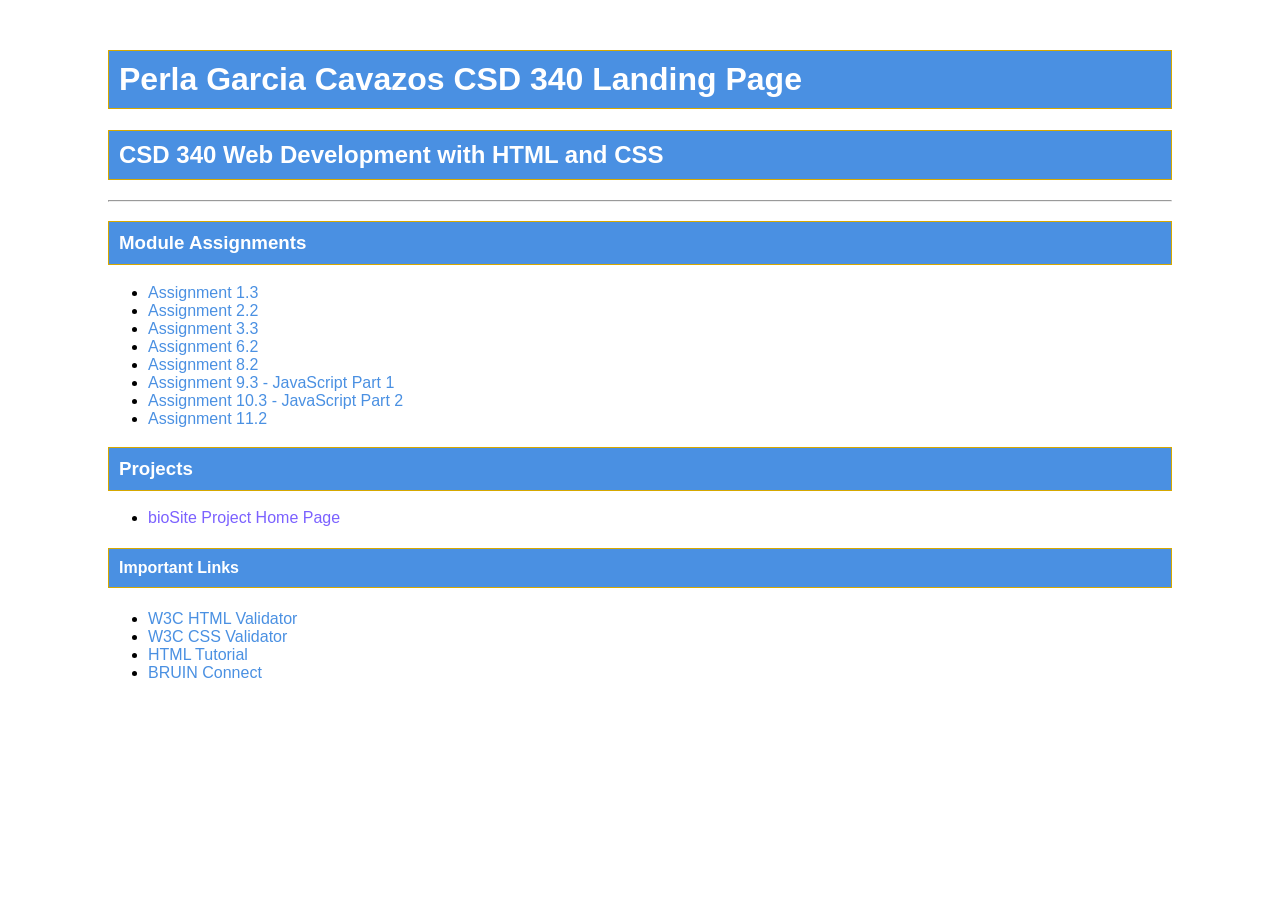
<file: index.html>
<!--
Name: Perla Garcia Cavazos
Date: September 20, 2026
Assignment: Assignment 8.2: Build a Web Page - Part 6
-->

<!DOCTYPE html>
<html lang="en">
<head>
    <meta charset="UTF-8">
    <title>Perla Garcia Cavazos CSD 340 Landing Page</title>
    <link rel="stylesheet" href="site.css">
</head>

<body>
    <div id="container">

        <h1>Perla Garcia Cavazos CSD 340 Landing Page</h1>
        <h2>CSD 340 Web Development with HTML and CSS</h2>
        <hr>

        <h3>Module Assignments</h3>
        <ul>
            <li><a href="module-1/GarciaCavazos_Mod1_3.html">Assignment 1.3</a></li>
            <li><a href="module-2/GarciaCavazos_Mod2_2.html">Assignment 2.2</a></li>
            <li><a href="module-3/GarciaCavazos_Mod3_3.html">Assignment 3.3</a></li>
            <li><a href="module-6/Garcia_Mod6_2.html">Assignment 6.2</a></li>
            <li><a href="module-8/Garcia_Mod8_2.html">Assignment 8.2</a></li>
            <li><a href="module-9/GarciaCavazos_Mod9_3.html">Assignment 9.3 - JavaScript Part 1</a></li>
            <li><a href="module-10/Garcia_Mod10_3.html">Assignment 10.3 - JavaScript Part 2</a></li>
            <li><a href="module-11/GarciaCavazos_Mod11_2.html">Assignment 11.2</a></li>
        </ul>

        <h3>Projects</h3>
        <ul>
            <li><a href="">bioSite Project Home Page</a></li>
        </ul>

        <h4>Important Links</h4>
        <ul>
            <li><a href="https://validator.w3.org/">W3C HTML Validator</a></li>
            <li><a href="http://jigsaw.w3.org/css-validator/">W3C CSS Validator</a></li>
            <li><a href="https://www.w3schools.com/html/">HTML Tutorial</a></li>
            <li><a href="https://bruinconnect.bellevue.edu/">BRUIN Connect</a></li>
        </ul>

    </div>
</body>
</html>
</file>
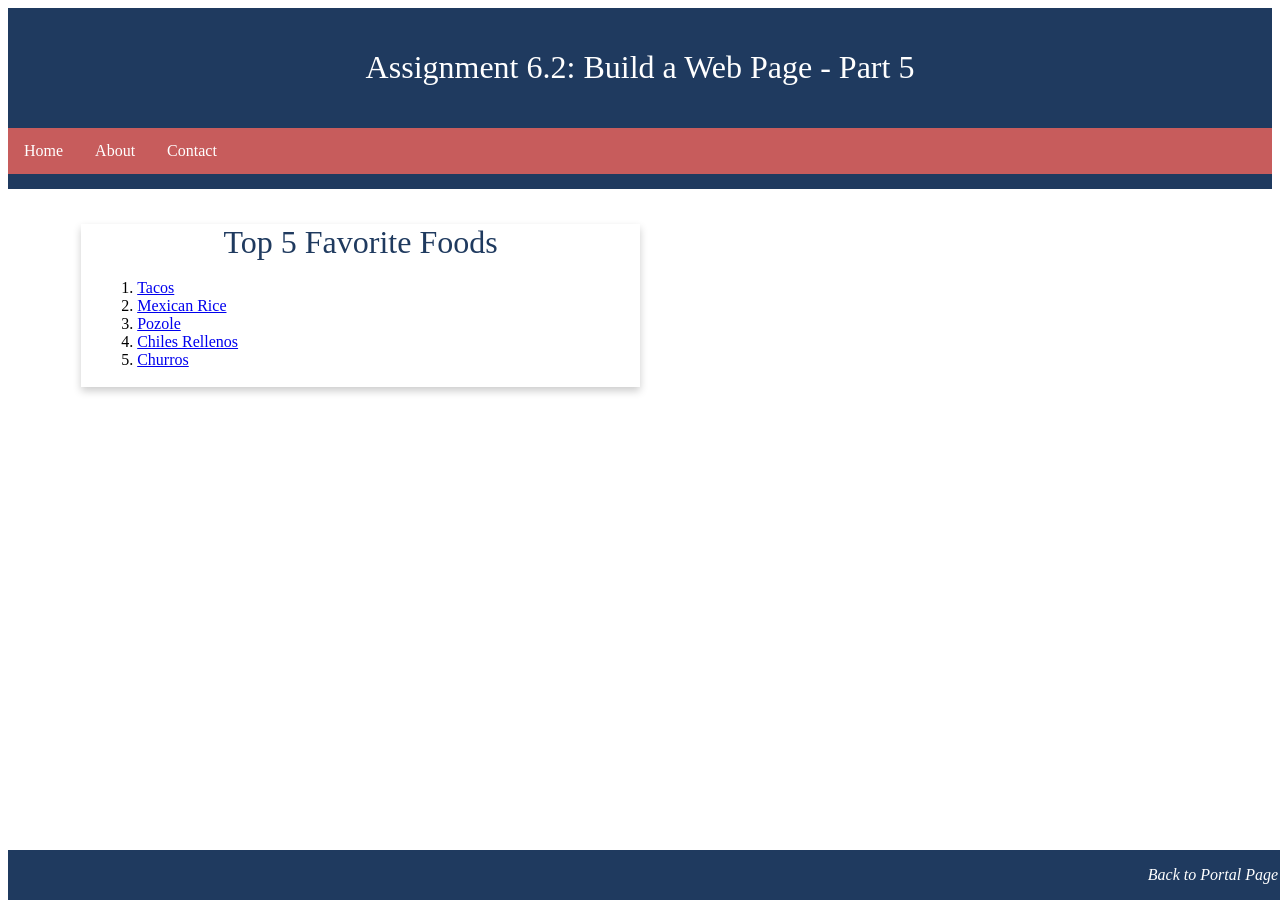
<file: Garcia_Mod6_2.html>
<!DOCTYPE html>
<html lang="en">
<head>
    <meta charset="UTF-8">
    <title>CSD 340 Web Development with HTML and CSS</title>
    <link rel="stylesheet" href="Garcia_Mod6_2.css">
</head>

<body>

    <header>
        <h1>Assignment 6.2: Build a Web Page - Part 5</h1>
    </header>

    <div id="navbar">
        <a href="#">Home</a>
        <a href="#">About</a>
        <a href="#">Contact</a>
    </div>

    <div id="container">
        <div class="card">
            <div class="card-title">Top 5 Favorite Foods</div>

            <div class="card-content">
                <ol>
                    <li><a href="https://www.allrecipes.com/recipe/229960/authentic-mexican-tacos/" target="_blank">Tacos</a></li>
                    <li><a href="https://www.isabeleats.com/mexican-rice/" target="_blank">Mexican Rice</a></li>
                    <li><a href="https://www.allrecipes.com/recipe/21353/mexican-chicken-posole/" target="_blank">Pozole</a></li>
                    <li><a href="https://www.allrecipes.com/recipe/246106/authentic-mexican-chiles-rellenos/" target="_blank">Chiles Rellenos</a></li>
                    <li><a href="https://www.allrecipes.com/recipe/246787/mexican-churros/" target="_blank">Churros</a></li>
                </ol>
            </div>
        </div>
    </div>

    <footer>
        <p><a href="../index.html">Back to Portal Page</a></p>
    </footer>

</body>
</html>
</file>
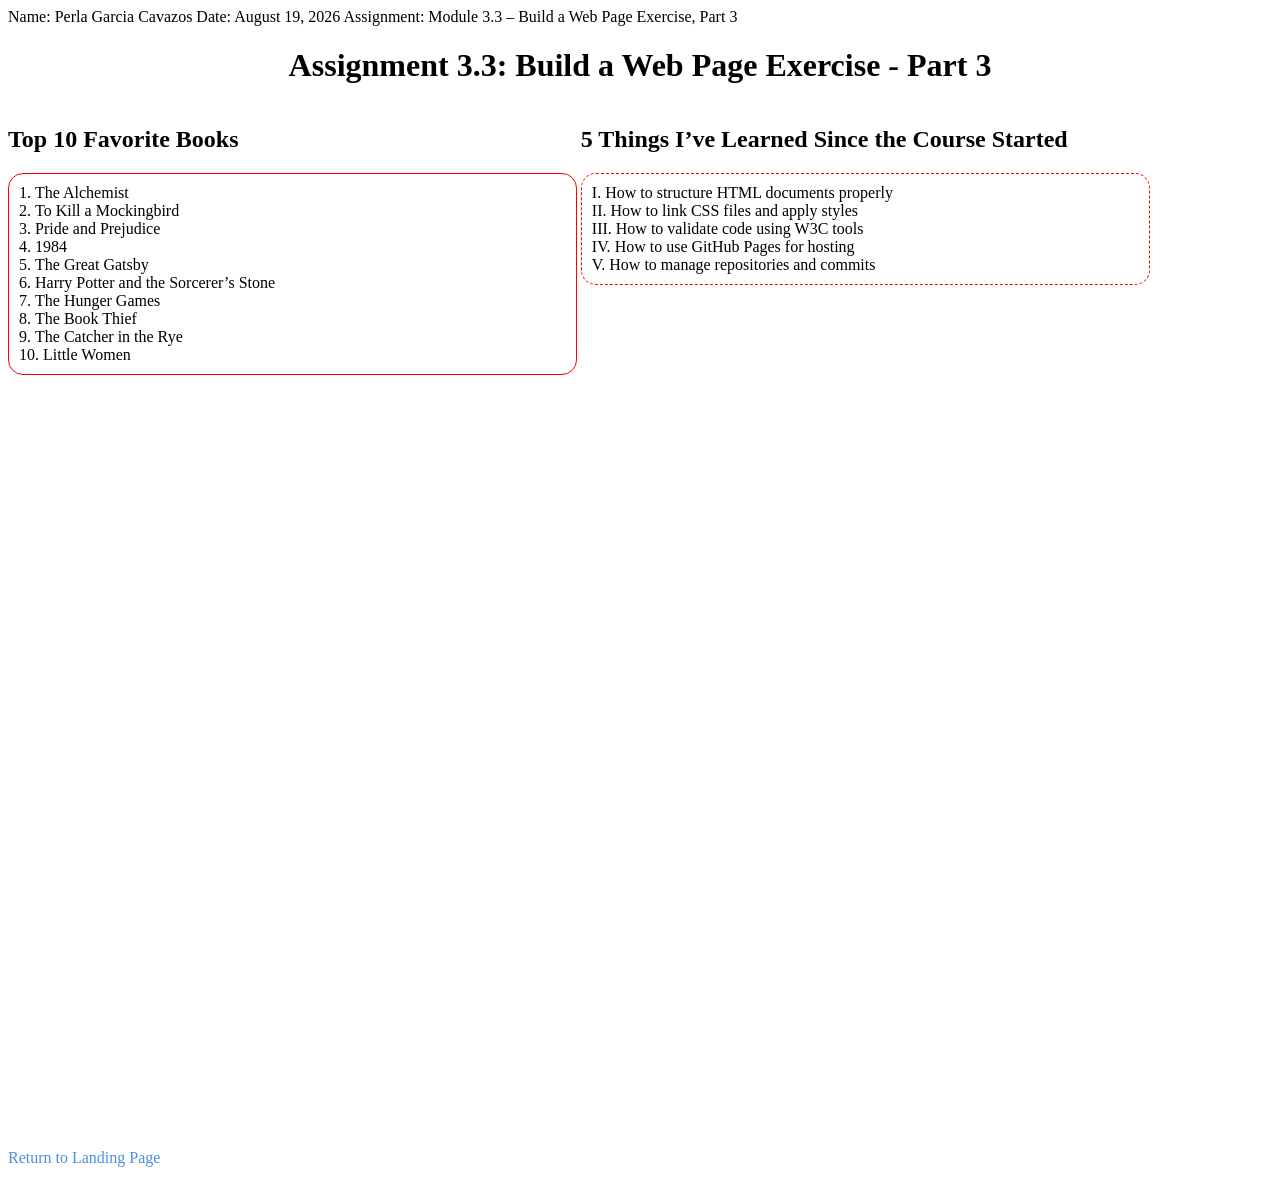
<file: GarciaCavazos_Mod3_3.html>
Name: Perla Garcia Cavazos
Date: August 19, 2026
Assignment: Module 3.3 – Build a Web Page Exercise, Part 3

<!DOCTYPE html>
<html lang="en">
<head>
  <meta charset="UTF-8">
  <title>CSD 340 Web Development with HTML and CSS</title>
  <link rel="stylesheet" href="GarciaCavazos_Mod3_3.css">
</head>

<body>
  <div id="container">
    <h1>Assignment 3.3: Build a Web Page Exercise - Part 3</h1>

    <div id="left-div">
      <h2>Top 10 Favorite Books</h2>
      <ol>
        <li>The Alchemist</li>
        <li>To Kill a Mockingbird</li>
        <li>Pride and Prejudice</li>
        <li>1984</li>
        <li>The Great Gatsby</li>
        <li>Harry Potter and the Sorcerer’s Stone</li>
        <li>The Hunger Games</li>
        <li>The Book Thief</li>
        <li>The Catcher in the Rye</li>
        <li>Little Women</li>
      </ol>
    </div>

    <div id="right-div">
      <h2>5 Things I’ve Learned Since the Course Started</h2>
      <ol>
        <li>How to structure HTML documents properly</li>
        <li>How to link CSS files and apply styles</li>
        <li>How to validate code using W3C tools</li>
        <li>How to use GitHub Pages for hosting</li>
        <li>How to manage repositories and commits</li>
      </ol>
    </div>

    <div id="bottom-div">
      <a href="../index.html">Return to Landing Page</a>
    </div>
  </div>
</body>
</html>
</file>
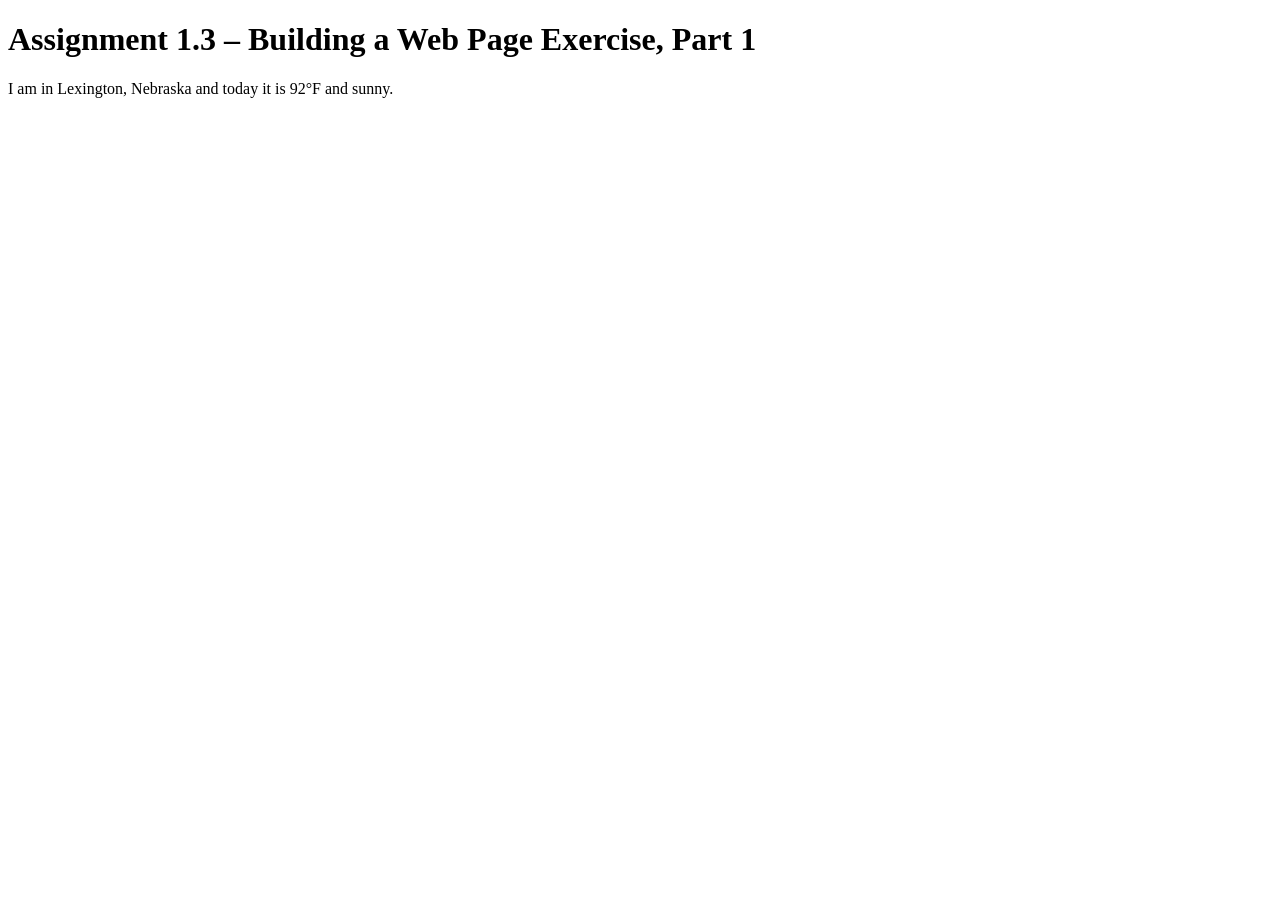
<file: module-1/GarciaCavazos_Mod1_3.html>
<!--
Name: Perla Garcia Cavazos
Date: August 12, 2026
Assignment: Module 1.3 – Building a Web Page Exercise, Part 1
-->
<!DOCTYPE html>
<html lang="en">
<head>
    <meta charset="UTF-8">
    <title>CSD 340 Web Development with HTML and CSS</title>
</head>
<body>
    <h1>Assignment 1.3 – Building a Web Page Exercise, Part 1</h1>
    <p>I am in Lexington, Nebraska and today it is 92&deg;F and sunny.</p>
</body>
</html>
</file>
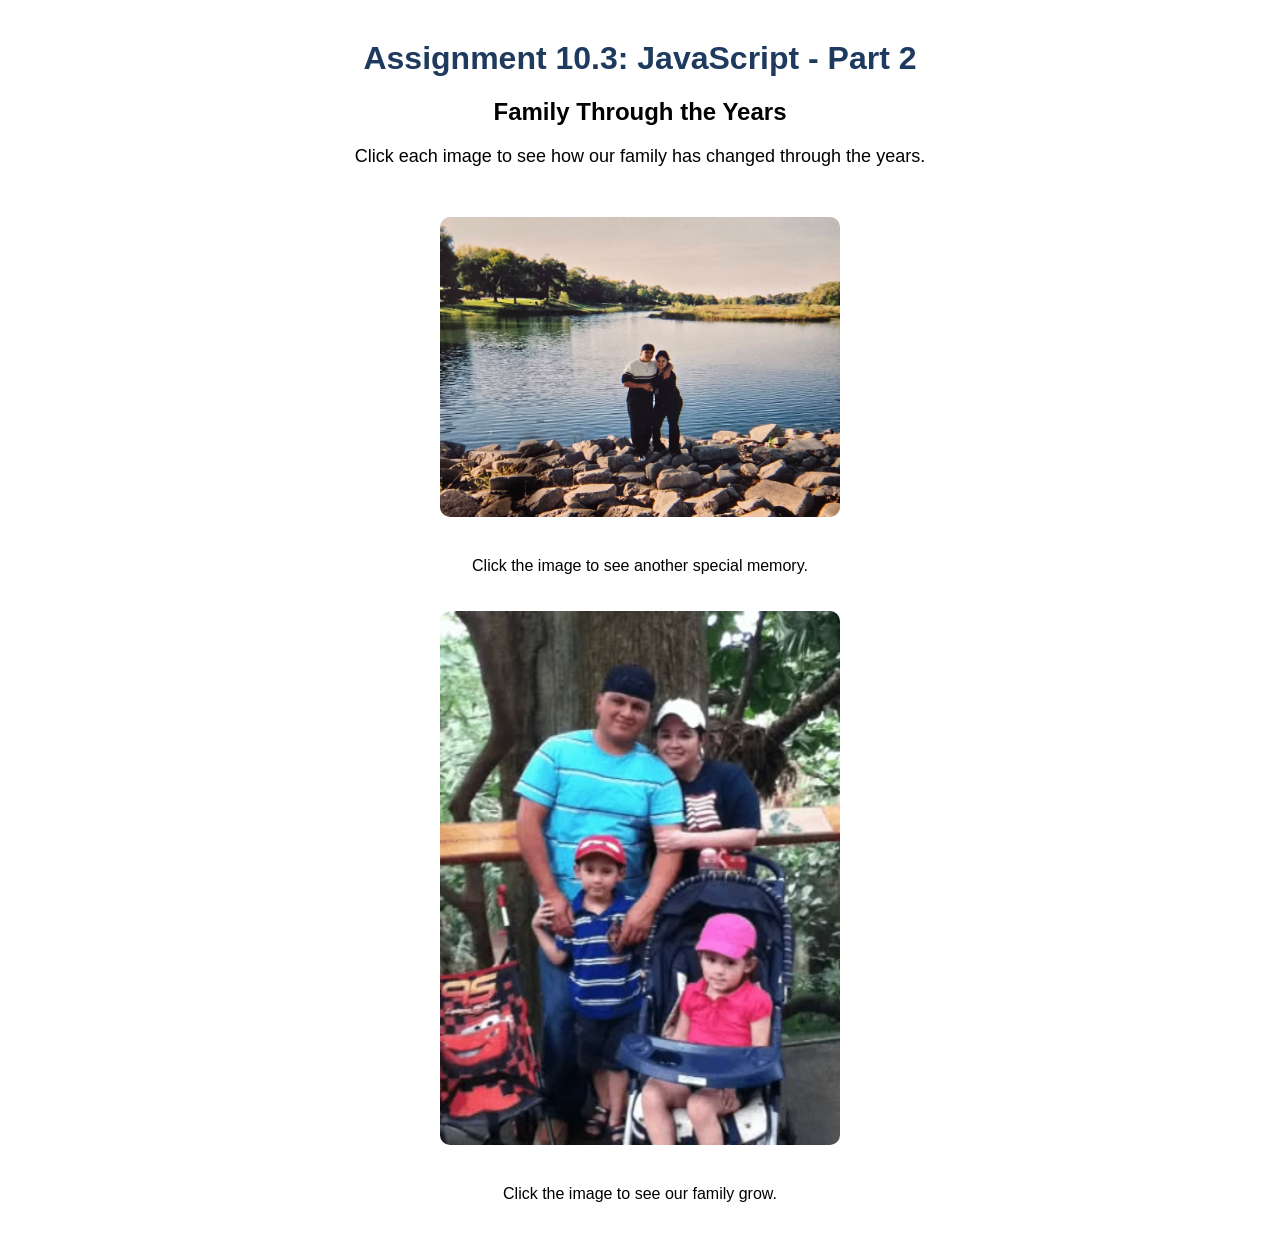
<file: module-10/Garcia_Mod10_3.html>
<!--
Name: Perla Garcia Cavazos
Date: October 1, 2026
Assignment: 10.3 JavaScript Exercise, Part 2
-->

<!DOCTYPE html>
<html lang="en">

<head>
    <meta charset="UTF-8">
    <meta name="viewport" content="width=device-width, initial-scale=1.0">

    <title>CSD 340 Web Development with HTML and CSS</title>

    <style>
        body {
            font-family: Arial, sans-serif;
            margin: 40px;
            text-align: center;
        }

        h1 {
            color: #1F3A5F;
        }

        img {
            width: 400px;
            max-width: 90%;
            margin: 20px;
            border-radius: 10px;
            cursor: pointer;
        }

        .instructions {
            font-size: 18px;
            margin-bottom: 30px;
        }
    </style>

    <script>
        function changeFirstImage() {
            document.getElementById("firstImage").src = "images/20yrslater.jpg";
        }

        function changeSecondImage() {
            document.getElementById("secondImage").src = "images/familiade5.jpg";
        }
    </script>
</head>

<body>

    <h1>Assignment 10.3: JavaScript - Part 2</h1>

    <h2>Family Through the Years</h2>

    <p class="instructions">
        Click each image to see how our family has changed through the years.
    </p>

    <div>
        <img id="firstImage"
             src="images/2006tuyyo.jpg"
             alt="Family memory from earlier years"
             onclick="changeFirstImage()">

        <p>Click the image to see another special memory.</p>
    </div>

    <div>
        <img id="secondImage"
             src="images/familiade4.jpg"
             alt="Family together"
             onclick="changeSecondImage()">

        <p>Click the image to see our family grow.</p>
    </div>

</body>

</html>
</file>
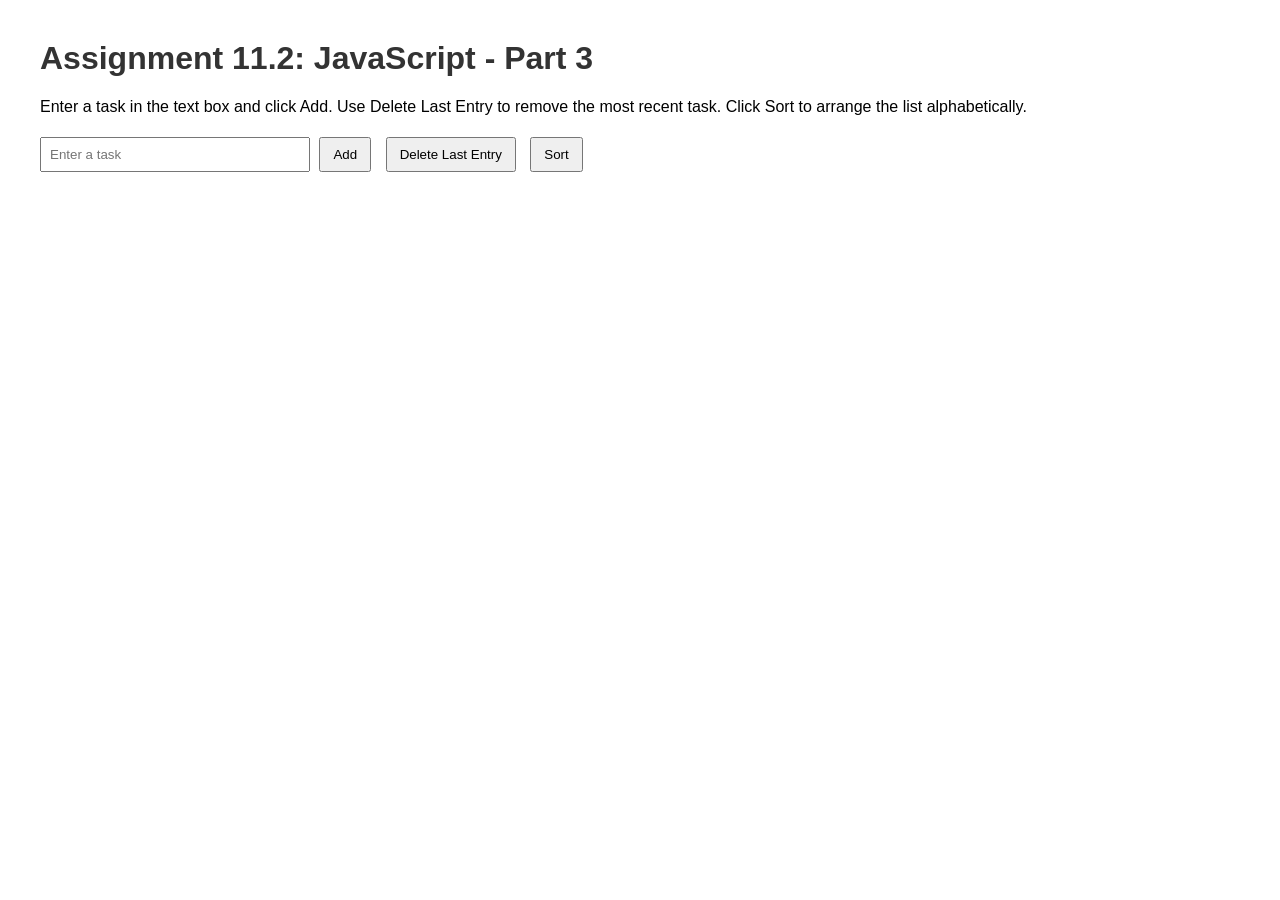
<file: module-11/GarciaCavazos_Mod11_2.html>
<!DOCTYPE html>
<html lang="en">
<head>
    <!--
    Name: Perla Garcia Cavazos
    Date: October 6, 2026
    Assignment: 11.2 - JavaScript Exercise, Part 3
    -->

    <meta charset="UTF-8">
    <meta name="viewport" content="width=device-width, initial-scale=1.0">

    <title>CSD 340 Web Development with HTML and CSS</title>

    <style>
        body {
            font-family: Arial, sans-serif;
            margin: 40px;
        }

        h1 {
            color: #333;
        }

        #todoInput {
            padding: 8px;
            width: 250px;
        }

        button {
            padding: 8px 12px;
            margin: 5px;
            cursor: pointer;
        }

        #display {
            margin-top: 25px;
            line-height: 1.8;
        }
    </style>
</head>

<body>

    <h1>Assignment 11.2: JavaScript - Part 3</h1>

    <p>
        Enter a task in the text box and click Add.
        Use Delete Last Entry to remove the most recent task.
        Click Sort to arrange the list alphabetically.
    </p>

    <input type="text" id="todoInput" placeholder="Enter a task">

    <button onclick="addTask()">Add</button>
    <button onclick="deleteLast()">Delete Last Entry</button>
    <button onclick="sortTasks()">Sort</button>

    <div id="display"></div>

    <script>
        // Array used to store the To Do List
        let todoList = [];

        // Adds a new task to the array
        function addTask() {
            let task = document.getElementById("todoInput").value.trim();

            if (task === "") {
                alert("Please enter a task.");
                return;
            }

            todoList.push(task);

            alert(task + " was added to the To Do List.");

            document.getElementById("todoInput").value = "";

            displayList();
        }

        // Deletes the last task from the array
        function deleteLast() {
            if (todoList.length === 0) {
                alert("The To Do List is empty.");
                return;
            }

            let deletedTask = todoList.pop();

            alert(deletedTask + " was deleted from the To Do List.");

            displayList();
        }

        // Displays the contents of the array
        function displayList() {
            let output = "<h2>Things To Do</h2>";

            if (todoList.length === 0) {
                output += "<p>No tasks have been added.</p>";
            } else {
                for (let i = 0; i < todoList.length; i++) {
                    output += (i + 1) + ". " + todoList[i] + "<br>";
                }
            }

            document.getElementById("display").innerHTML = output;
        }

        // Sorts the array alphabetically
        function sortTasks() {
            todoList.sort();

            alert("The To Do List has been sorted.");

            displayList();
        }
    </script>

</body>
</html>
</file>
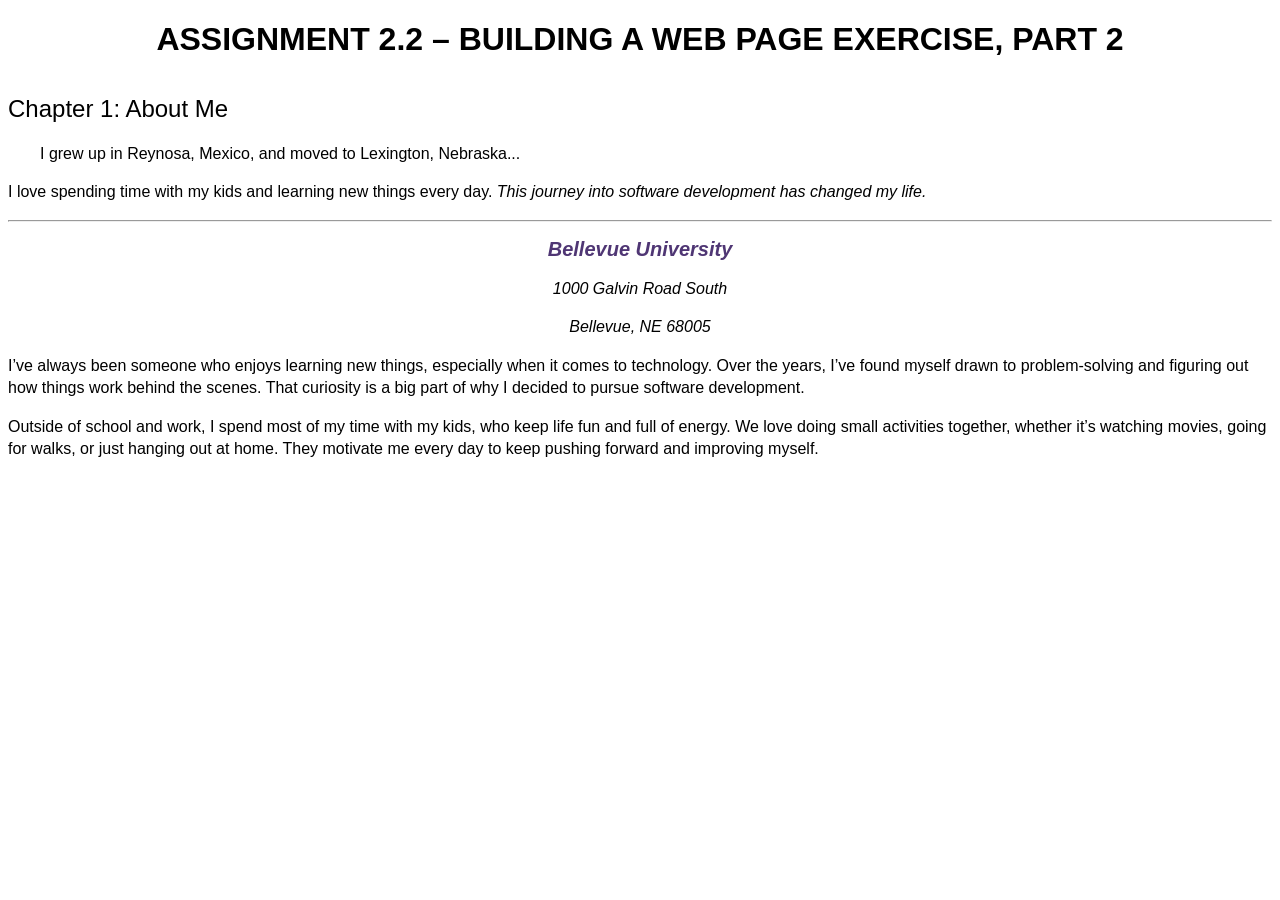
<file: module-2/GarciaCavazos_Mod2_2.html>
<!DOCTYPE html>
<html lang="en">
<head>
  <meta charset="UTF-8">
  <meta name="description" content="Assignment 2.2 Web Page Exercise">
  <meta name="keywords" content="HTML, CSS, Bellevue University, CSD340">
  <meta name="author" content="Perla Garcia Cavazos">
  <link rel="stylesheet" href="GarciaCavazos_Mod2_2.css">
  <title>CSD 340 Development with HTML and CSS</title>
</head>
<body>
  <div id="container">
    <h1>Assignment 2.2 – Building a Web Page Exercise, Part 2</h1>
    <h2>Chapter 1: About Me</h2>
    <p class="intro">I grew up in Reynosa, Mexico, and moved to Lexington, Nebraska...</p>
    <p>I love spending time with my kids and learning new things every day.
      <span class="sentence">This journey into software development has changed my life.</span>
    </p>
    <hr />
    <address>
      <p><a href="https://www.bellevue.edu">Bellevue University</a></p>
      <p>1000 Galvin Road South</p>
      <p>Bellevue, NE 68005</p>
    </address>
  </div>
</body>
</html><!--
Name: Perla Garcia Cavazos
Date: August 16, 2026
Assignment: Module 2.2 – Building a Web Page Exercise, Part 2
--><p>I’ve always been someone who enjoys learning new things, especially when it comes to technology. Over the years, I’ve found myself drawn to problem‑solving and figuring out how things work behind the scenes. That curiosity is a big part of why I decided to pursue software development.</p>

<p>Outside of school and work, I spend most of my time with my kids, who keep life fun and full of energy. We love doing small activities together, whether it’s watching movies, going for walks, or just hanging out at home. They motivate me every day to keep pushing forward and improving myself.</p>
</file>
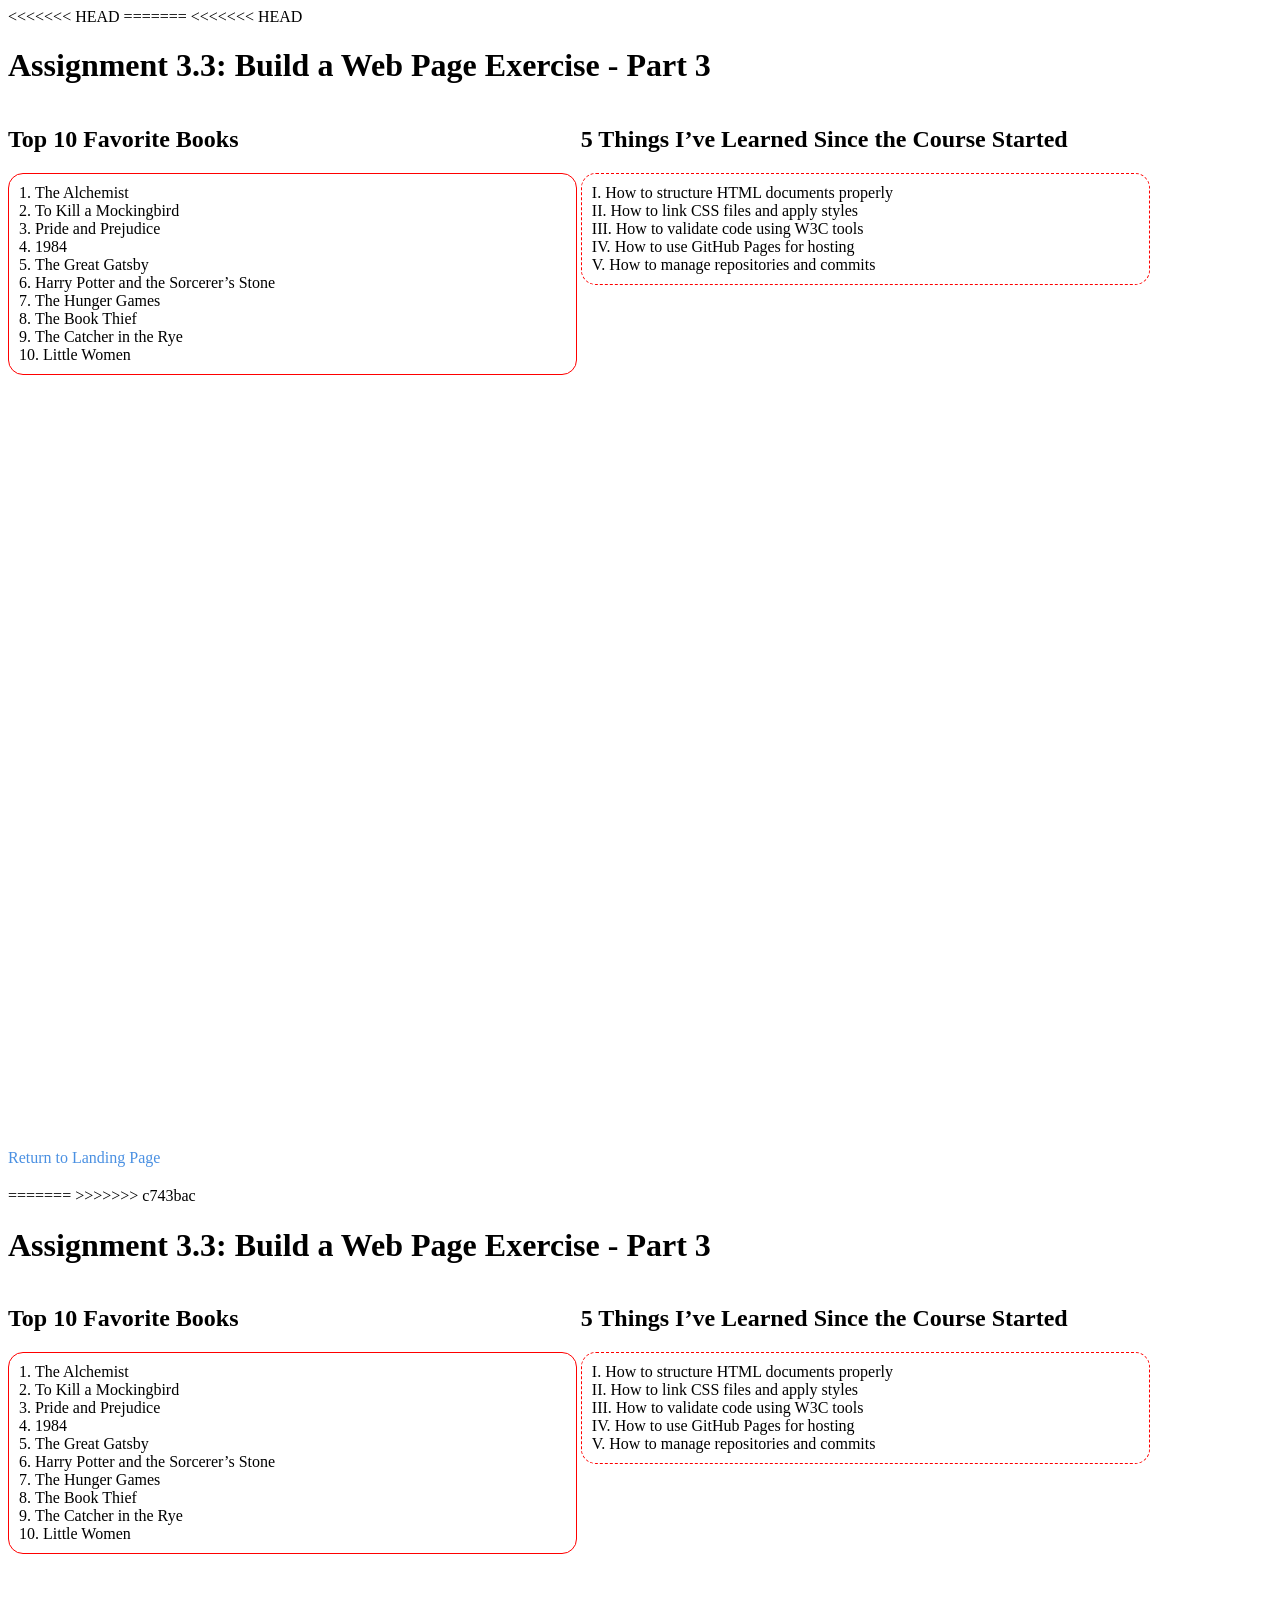
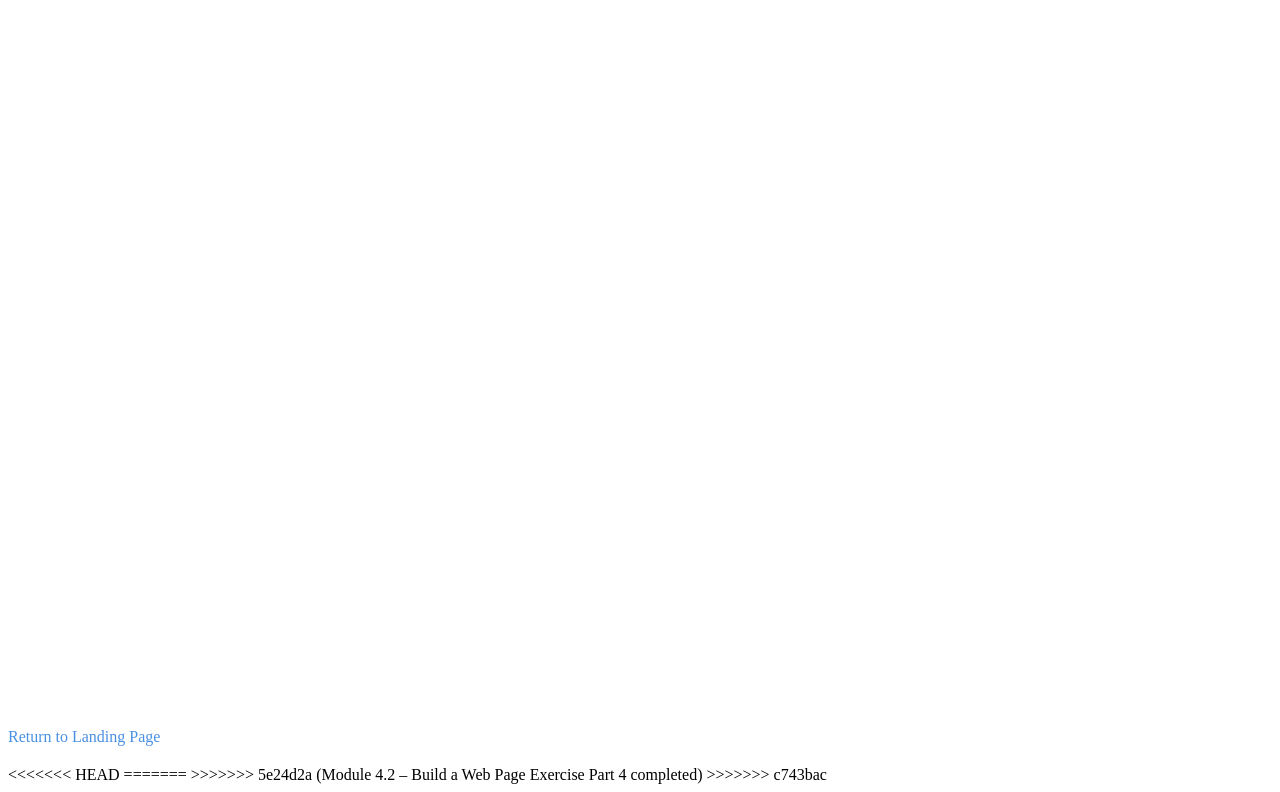
<file: module-3/GarciaCavazos_Mod3_3.html>
<<<<<<< HEAD
=======
<<<<<<< HEAD
<!-- 
Name: Perla Garcia Cavazos
Date: August 19, 2026
Assignment: Module 3.3 – Build a Web Page Exercise, Part 3
-->

<!DOCTYPE html>
<html lang="en">
<head>
  <meta charset="UTF-8">
  <title>CSD 340 Web Development with HTML and CSS</title>
  <link rel="stylesheet" href="GarciaCavazos_Mod3_3.css">
</head>

<body>
  <div id="container">
    <h1>Assignment 3.3: Build a Web Page Exercise - Part 3</h1>

    <div id="left-div">
      <h2>Top 10 Favorite Books</h2>
      <ol>
        <li>The Alchemist</li>
        <li>To Kill a Mockingbird</li>
        <li>Pride and Prejudice</li>
        <li>1984</li>
        <li>The Great Gatsby</li>
        <li>Harry Potter and the Sorcerer’s Stone</li>
        <li>The Hunger Games</li>
        <li>The Book Thief</li>
        <li>The Catcher in the Rye</li>
        <li>Little Women</li>
      </ol>
    </div>

    <div id="right-div">
      <h2>5 Things I’ve Learned Since the Course Started</h2>
      <ol>
        <li>How to structure HTML documents properly</li>
        <li>How to link CSS files and apply styles</li>
        <li>How to validate code using W3C tools</li>
        <li>How to use GitHub Pages for hosting</li>
        <li>How to manage repositories and commits</li>
      </ol>
    </div>

    <div id="bottom-div">
      <a href="../index.html">Return to Landing Page</a>
    </div>
  </div>
</body>
=======
>>>>>>> c743bac
<!-- 
Name: Perla Garcia Cavazos
Date: August 19, 2026
Assignment: Module 3.3 – Build a Web Page Exercise, Part 3
-->

<!DOCTYPE html>
<html lang="en">
<head>
  <meta charset="UTF-8">
  <title>CSD 340 Web Development with HTML and CSS</title>
  <link rel="stylesheet" href="GarciaCavazos_Mod3_3.css">
</head>

<body>
  <div id="container">
    <h1>Assignment 3.3: Build a Web Page Exercise - Part 3</h1>

    <div id="left-div">
      <h2>Top 10 Favorite Books</h2>
      <ol>
        <li>The Alchemist</li>
        <li>To Kill a Mockingbird</li>
        <li>Pride and Prejudice</li>
        <li>1984</li>
        <li>The Great Gatsby</li>
        <li>Harry Potter and the Sorcerer’s Stone</li>
        <li>The Hunger Games</li>
        <li>The Book Thief</li>
        <li>The Catcher in the Rye</li>
        <li>Little Women</li>
      </ol>
    </div>

    <div id="right-div">
      <h2>5 Things I’ve Learned Since the Course Started</h2>
      <ol>
        <li>How to structure HTML documents properly</li>
        <li>How to link CSS files and apply styles</li>
        <li>How to validate code using W3C tools</li>
        <li>How to use GitHub Pages for hosting</li>
        <li>How to manage repositories and commits</li>
      </ol>
    </div>

    <div id="bottom-div">
      <a href="../index.html">Return to Landing Page</a>
    </div>
  </div>
</body>
<<<<<<< HEAD
=======
>>>>>>> 5e24d2a (Module 4.2 – Build a Web Page Exercise Part 4 completed)
>>>>>>> c743bac
</html>
</file>
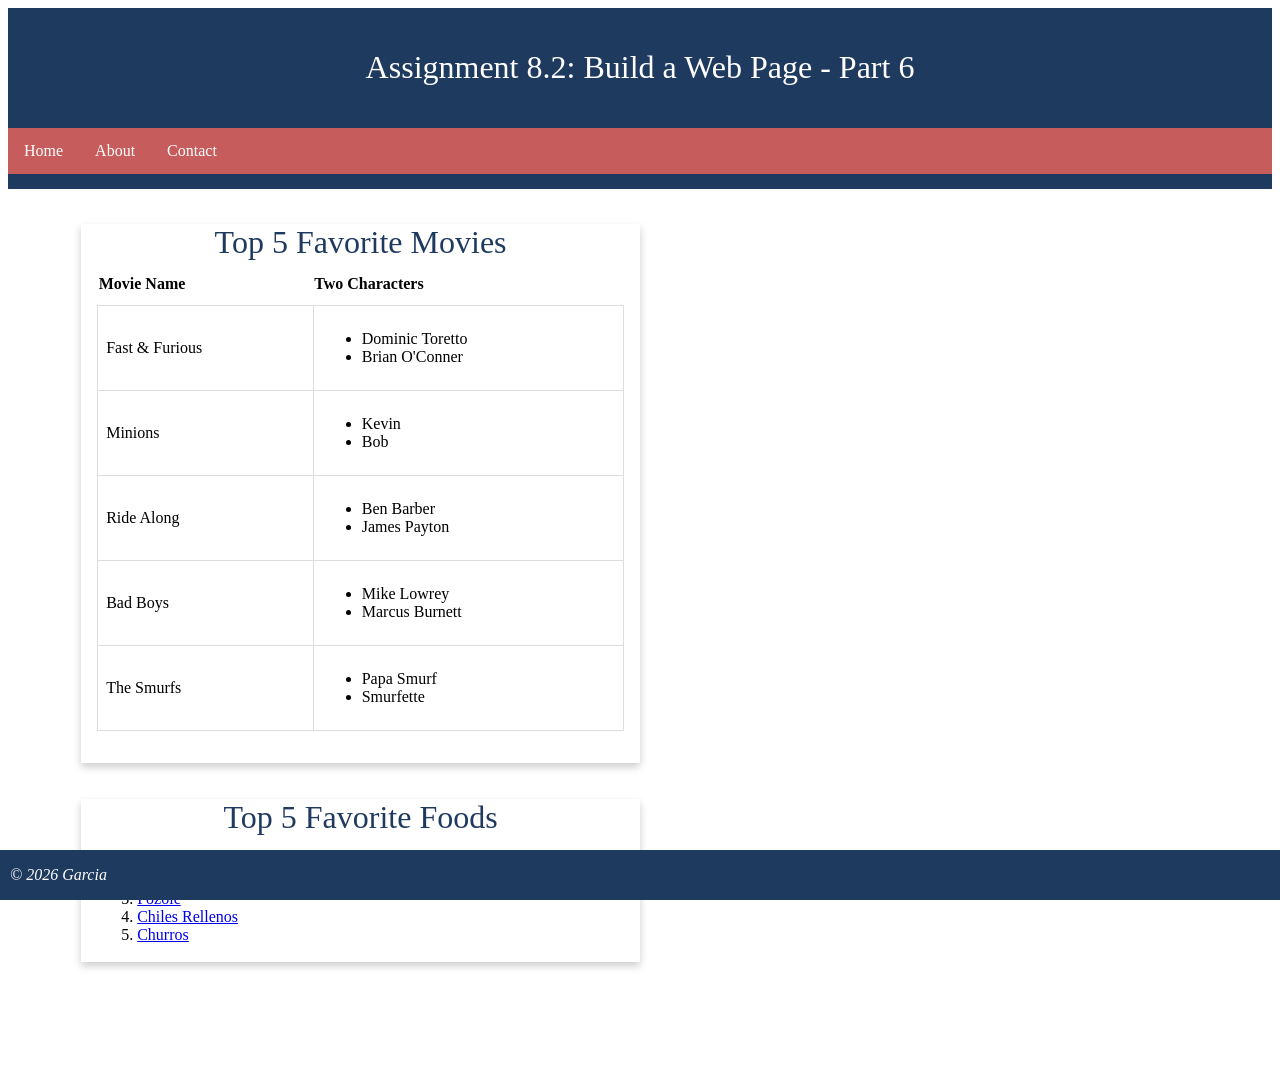
<file: module-8/Garcia_Mod8_2.html>
<!--
Name: Perla Garcia Cavazos
Date: September 20, 2026
Assignment: Assignment 8.2: Build a Web Page - Part 6
-->

<!DOCTYPE html>
<html lang="en">
<head>
    <meta charset="UTF-8">
    <title>CSD 340 Web Development with HTML and CSS</title>
    <link rel="stylesheet" href="Garcia_Mod8_2.css">
</head>

<body>

    <header>
        <h1>Assignment 8.2: Build a Web Page - Part 6</h1>
    </header>

    <div id="navbar">
        <a href="#">Home</a>
        <a href="#">About</a>
        <a href="#">Contact</a>
    </div>

    <div id="container">

        <div class="card">
            <div class="card-title">Top 5 Favorite Movies</div>

            <div class="card-content">
                <table id="movies">
                    <tr>
                        <th>Movie Name</th>
                        <th>Two Characters</th>
                    </tr>

                    <tr>
                        <td>Fast &amp; Furious</td>
                        <td>
                            <ul>
                                <li>Dominic Toretto</li>
                                <li>Brian O'Conner</li>
                            </ul>
                        </td>
                    </tr>

                    <tr>
                        <td>Minions</td>
                        <td>
                            <ul>
                                <li>Kevin</li>
                                <li>Bob</li>
                            </ul>
                        </td>
                    </tr>

                    <tr>
                        <td>Ride Along</td>
                        <td>
                            <ul>
                                <li>Ben Barber</li>
                                <li>James Payton</li>
                            </ul>
                        </td>
                    </tr>

                    <tr>
                        <td>Bad Boys</td>
                        <td>
                            <ul>
                                <li>Mike Lowrey</li>
                                <li>Marcus Burnett</li>
                            </ul>
                        </td>
                    </tr>

                    <tr>
                        <td>The Smurfs</td>
                        <td>
                            <ul>
                                <li>Papa Smurf</li>
                                <li>Smurfette</li>
                            </ul>
                        </td>
                    </tr>
                </table>
            </div>
        </div>

        <br>
        <br>

        <div class="card">
            <div class="card-title">Top 5 Favorite Foods</div>

            <div class="card-content">
                <ol>
                    <li><a href="https://www.allrecipes.com/recipe/229960/authentic-mexican-tacos/" target="_blank">Tacos</a></li>
                    <li><a href="https://www.isabeleats.com/mexican-rice/" target="_blank">Mexican Rice</a></li>
                    <li><a href="https://www.allrecipes.com/recipe/21353/mexican-chicken-posole/" target="_blank">Pozole</a></li>
                    <li><a href="https://www.allrecipes.com/recipe/246106/authentic-mexican-chiles-rellenos/" target="_blank">Chiles Rellenos</a></li>
                    <li><a href="https://www.allrecipes.com/recipe/246787/mexican-churros/" target="_blank">Churros</a></li>
                </ol>
            </div>
        </div>

    </div>

    <footer>
        <p>&copy; 2026 Garcia</p>
    </footer>

</body>
</html>
</file>
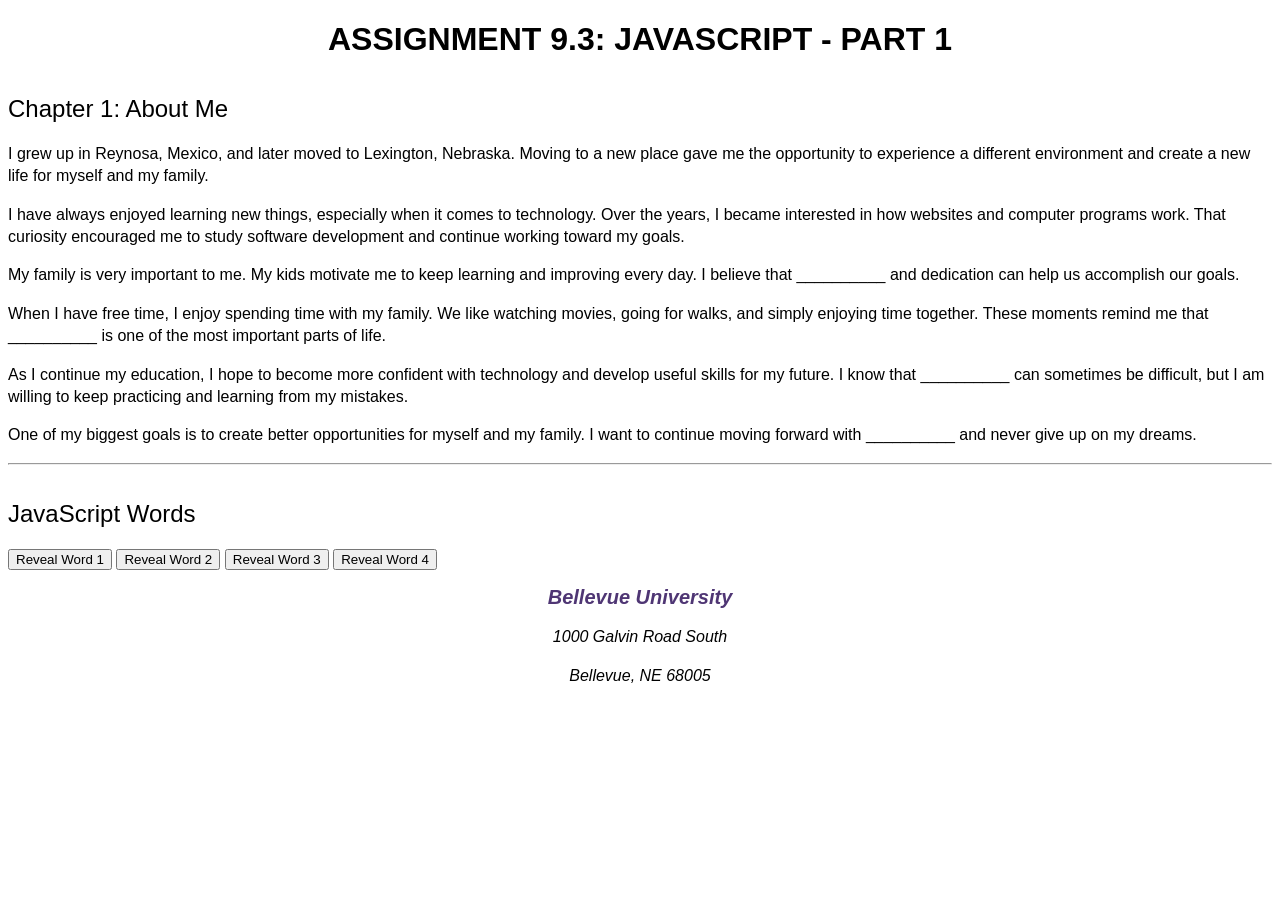
<file: module-9/GarciaCavazos_Mod9_3.html>
<!DOCTYPE html>
<html lang="en">
<head>
  <!--
  Name: Perla Garcia Cavazos
  Date: September 26, 2026
  Assignment: Module 9.3 – JavaScript Exercise, Part 1
  -->

  <meta charset="UTF-8">
  <meta name="description" content="Assignment 9.3 JavaScript Exercise Part 1">
  <meta name="keywords" content="HTML, CSS, JavaScript, Bellevue University, CSD340">
  <meta name="author" content="Perla Garcia Cavazos">

  <link rel="stylesheet" href="../module-2/GarciaCavazos_Mod2_2.css">

  <title>CSD 340 Web Development with HTML and CSS</title>
</head>

<body>
  <div id="container">

    <h1>Assignment 9.3: JavaScript - Part 1</h1>

    <h2>Chapter 1: About Me</h2>

    <p>
      I grew up in Reynosa, Mexico, and later moved to Lexington, Nebraska.
      Moving to a new place gave me the opportunity to experience a different
      environment and create a new life for myself and my family.
    </p>

    <p>
      I have always enjoyed learning new things, especially when it comes to
      technology. Over the years, I became interested in how websites and
      computer programs work. That curiosity encouraged me to study software
      development and continue working toward my goals.
    </p>

    <p>
      My family is very important to me. My kids motivate me to keep learning
      and improving every day. I believe that
      <span id="word1">__________</span>
      and dedication can help us accomplish our goals.
    </p>

    <p>
      When I have free time, I enjoy spending time with my family. We like
      watching movies, going for walks, and simply enjoying time together.
      These moments remind me that
      <span id="word2">__________</span>
      is one of the most important parts of life.
    </p>

    <p>
      As I continue my education, I hope to become more confident with
      technology and develop useful skills for my future. I know that
      <span id="word3">__________</span>
      can sometimes be difficult, but I am willing to keep practicing and
      learning from my mistakes.
    </p>

    <p>
      One of my biggest goals is to create better opportunities for myself
      and my family. I want to continue moving forward with
      <span id="word4">__________</span>
      and never give up on my dreams.
    </p>

    <hr>

    <h2>JavaScript Words</h2>

    <p>
      <button type="button" onclick="document.getElementById('word1').innerHTML = word1">
        Reveal Word 1
      </button>

      <button type="button" onclick="document.getElementById('word2').innerHTML = word2">
        Reveal Word 2
      </button>

      <button type="button" onclick="document.getElementById('word3').innerHTML = word3">
        Reveal Word 3
      </button>

      <button type="button" onclick="document.getElementById('word4').innerHTML = word4">
        Reveal Word 4
      </button>
    </p>

    <address>
      <p>
        <a href="https://www.bellevue.edu">Bellevue University</a>
      </p>
      <p>1000 Galvin Road South</p>
      <p>Bellevue, NE 68005</p>
    </address>

  </div>

  <script>
    var word1 = "patience";
    var word2 = "family";
    var word3 = "learning";
    var word4 = "perseverance";
  </script>

</body>
</html>
</file>
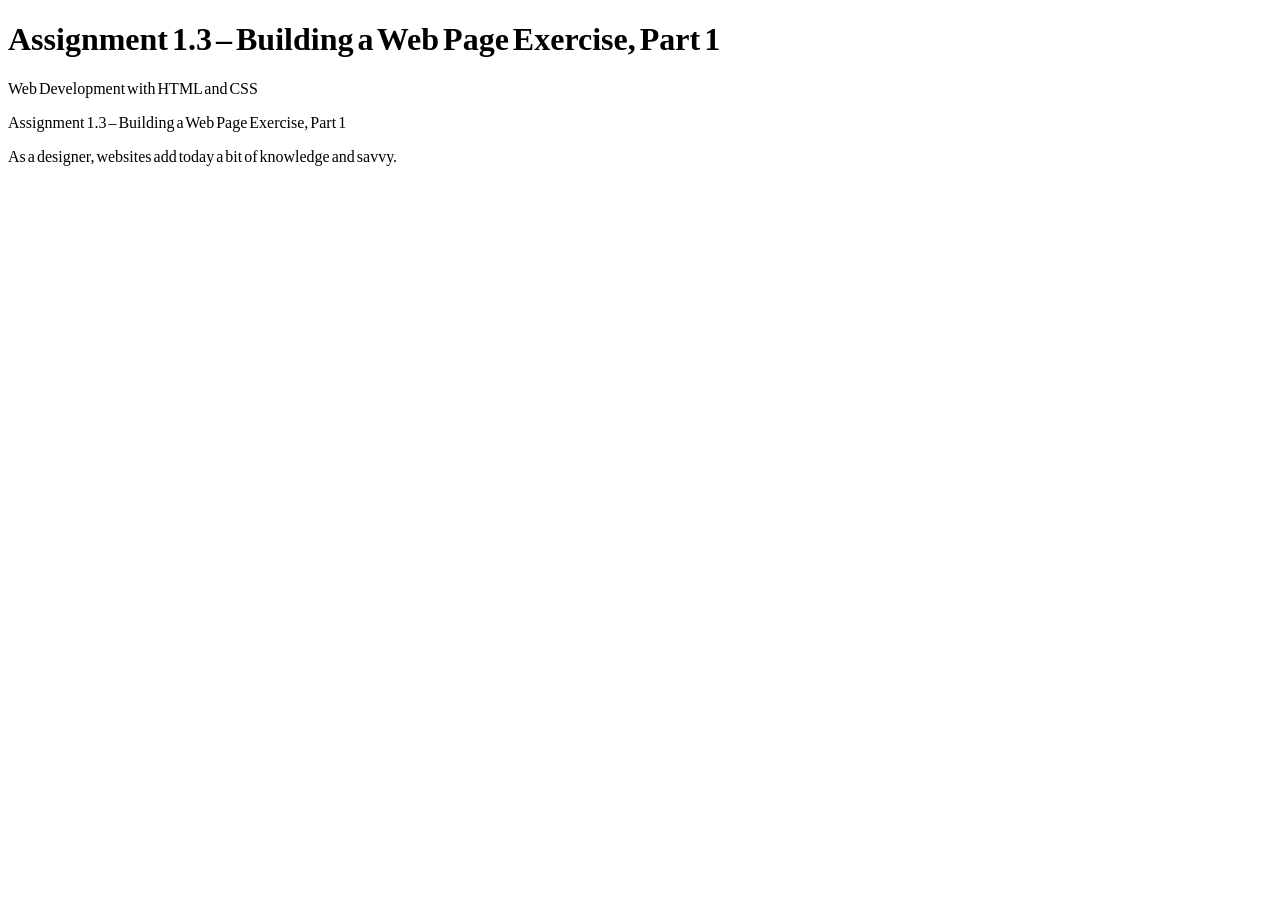
<file: module-1/GarciaCavazos_Modl_3.html/Untitled-1.html>
<!DOCTYPE html>
<html lang="en">
<head>
  <meta charset="UTF-8">
  <title>Perla Garcia Cavazos - Module 1.3</title>
</head>
<body>
  <h1>Assignment 1.3 – Building a Web Page Exercise, Part 1</h1>
  <p>Web Development with HTML and CSS</p>
  <p>Assignment 1.3 – Building a Web Page Exercise, Part 1</p>
  <p>As a designer, websites add today a bit of knowledge and savvy.</p>
</body>
</html>
</file>
<file: site.css>
/* 
Name: Perla Garcia Cavazos
Date: August 18, 2026
Assignment: Module 2.2 – GitHub Pages Landing Page
*/

#container {
    margin-top: 50px;
    margin-left: 100px;
    margin-right: 100px;
    font-family: 'Arial', sans-serif;
}

h1, h2, h3, h4 {
    background-color: #4A90E2; /* change if you want */
    color: white;
    border: 1px solid #D6A800;
    padding: 10px;
}

a {
    color: #4A90E2;
    text-decoration: none;
}

a:hover {
    color: #D6A800;
}

a:visited {
    color: #7B61FF;
}
</file>
<file: Garcia_Mod6_2.css>
header {
    background-color: #1F3A5F;
    color: white;
    padding: 20px;
    text-align: center;
}

h1 {
    font-weight: 400;
}

#navbar {
    overflow: hidden;
    background-color: #C75C5C;
    border-bottom: 15px solid #1F3A5F;
}

#navbar a {
    float: left;
    display: block;
    color: white;
    text-align: center;
    padding: 14px 16px;
    text-decoration: none;
}

#navbar a:hover {
    background-color: #F5DEB3;
    color: black;
}

#container {
    margin-top: 2%;
    margin-left: 5%;
    margin-right: 5%;
    padding: 10px;
}

.card {
    box-shadow: 0 4px 8px 0 rgba(0,0,0,0.2);
    transition: 0.3s;
    width: 50%;
}

.card:hover {
    box-shadow: 0 8px 16px 0 rgba(0,0,0,0.2);
}

.card-title {
    text-align: center;
    font-size: 2em;
    color: #1F3A5F;
    font-weight: 400;
}

.card-content {
    padding: 2px 16px;
}

footer {
    background-color: #1F3A5F;
    position: absolute;
    bottom: 0;
    width: 100%;
}

footer p {
    color: white;
    font-weight: 400;
    float: right;
    padding-right: 10px;
    font-style: italic;
}

footer a {
    text-decoration: none;
    color: white;
}

footer a:hover {
    text-decoration: underline;
}
</file>
<file: GarciaCavazos_Mod3_3.css>
/* 
Name: Perla Garcia Cavazos
Date: August 19, 2026
Assignment: Module 3.3 – Build a Web Page Exercise, Part 3
*/

h1 {
  text-align: center;
}

#left-div, #right-div {
  width: 45%;
  display: inline-block;
  vertical-align: top;
}

h3 {
  font-weight: 500;
}

ol {
  font-weight: 300;
  padding: 10px;
  list-style-position: inside;
}

/* Left list */
#left-div h3, #left-div ol {
  border: 1px solid red;
  border-radius: 15px;
}

/* Right list */
#right-div h3, #right-div ol {
  border: 1px dashed red;
  border-radius: 15px;
  list-style-type: upper-roman;
}

/* Bottom div */
#bottom-div {
  width: 100%;
  margin-top: 60%;
  float: right;
  margin-bottom: 20px;
}

a {
  text-decoration: none;
  color: #4A90E2;
}

a:hover {
  text-decoration: underline;
}
</file>
<file: module-2/GarciaCavazos_Mod2_2.css>
html, body {
  font-size: 16px;
}

p {
  font-weight: 400;
  line-height: 1.4em;
}

h1 {
  font-weight: 700;
  text-transform: uppercase;
  text-align: center;
}

h2 {
  font-weight: 500;
  text-align: left;
  padding-top: 15px;
}

address {
  text-align: center;
}

address a {
  font-weight: bold;
  font-size: 1.25em;
  color: #4F3674;
  text-decoration: none;
}

address a:hover {
  text-decoration: underline;
  background-color: #D6A800;
}

address a:visited {
  color: purple;
}

.sentence {
  font-style: italic;
}

.intro {
  text-indent: 2em;
}.sentence {
  font-style: italic;
}

.intro {
  text-indent: 2em;
}body {
  font-family: 'Open Sans', sans-serif;
}
</file>
<file: module-3/GarciaCavazos_Mod3_3.css>
<<<<<<< HEAD
/* 
=======
/*
>>>>>>> c743bac
Name: Perla Garcia Cavazos
Date: August 19, 2026
Assignment: Module 3.3 – Build a Web Page Exercise, Part 3
*/

h1 {
  text-align: center;
}

#left-div, #right-div {
  width: 45%;
  display: inline-block;
  vertical-align: top;
}

h3 {
  font-weight: 500;
}

ol {
  font-weight: 300;
  padding: 10px;
  list-style-position: inside;
}

/* Left list */
#left-div h3, #left-div ol {
  border: 1px solid red;
  border-radius: 15px;
}

/* Right list */
#right-div h3, #right-div ol {
  border: 1px dashed red;
  border-radius: 15px;
  list-style-type: upper-roman;
}

/* Bottom div */
#bottom-div {
  width: 100%;
  margin-top: 60%;
  float: right;
  margin-bottom: 20px;
}

a {
  text-decoration: none;
  color: #4A90E2;
}

a:hover {
  text-decoration: underline;
<<<<<<< HEAD
}
=======
}

/* Module 4.2 – Build a Web Page Exercise Part 4 completed */
>>>>>>> c743bac
</file>
<file: module-8/Garcia_Mod8_2.css>
/*
Name: Perla Garcia Cavazos
Date: September 20, 2026
Assignment: Assignment 8.2: Build a Web Page - Part 6
*/

header {
    background-color: #1F3A5F;
    color: white;
    padding: 20px;
    text-align: center;
}

h1 {
    font-weight: 400;
}

#navbar {
    overflow: hidden;
    background-color: #C75C5C;
    border-bottom: 15px solid #1F3A5F;
}

#navbar a {
    float: left;
    display: block;
    color: white;
    text-align: center;
    padding: 14px 16px;
    text-decoration: none;
}

#navbar a:hover {
    background-color: #F5DEB3;
    color: black;
}

#container {
    margin: 2% 5% 100px 5%;
    padding: 10px;
}

.card {
    box-shadow: 0 4px 8px 0 rgba(0,0,0,0.2);
    transition: 0.3s;
    width: 50%;
}

.card:hover {
    box-shadow: 0 8px 16px 0 rgba(0,0,0,0.2);
}

.card-title {
    text-align: center;
    font-size: 2em;
    color: #1F3A5F;
    font-weight: 400;
}

.card-content {
    padding: 2px 16px;
}

#movies {
    border-collapse: collapse;
    width: 100%;
    margin-bottom: 30px;
}

#movies th {
    padding-top: 12px;
    padding-bottom: 12px;
    text-align: left;
}

#movies td {
    border: 1px solid #ddd;
    padding: 8px;
}

footer {
    background-color: #1F3A5F;
    position: fixed;
    bottom: 0;
    left: 0;
    width: 100%;
}

footer p {
    color: white;
    font-weight: 400;
    float: left;
    padding-left: 10px;
    font-style: italic;
}

footer a {
    text-decoration: none;
    color: white;
}

footer a:hover {
    text-decoration: underline;
}
</file>
